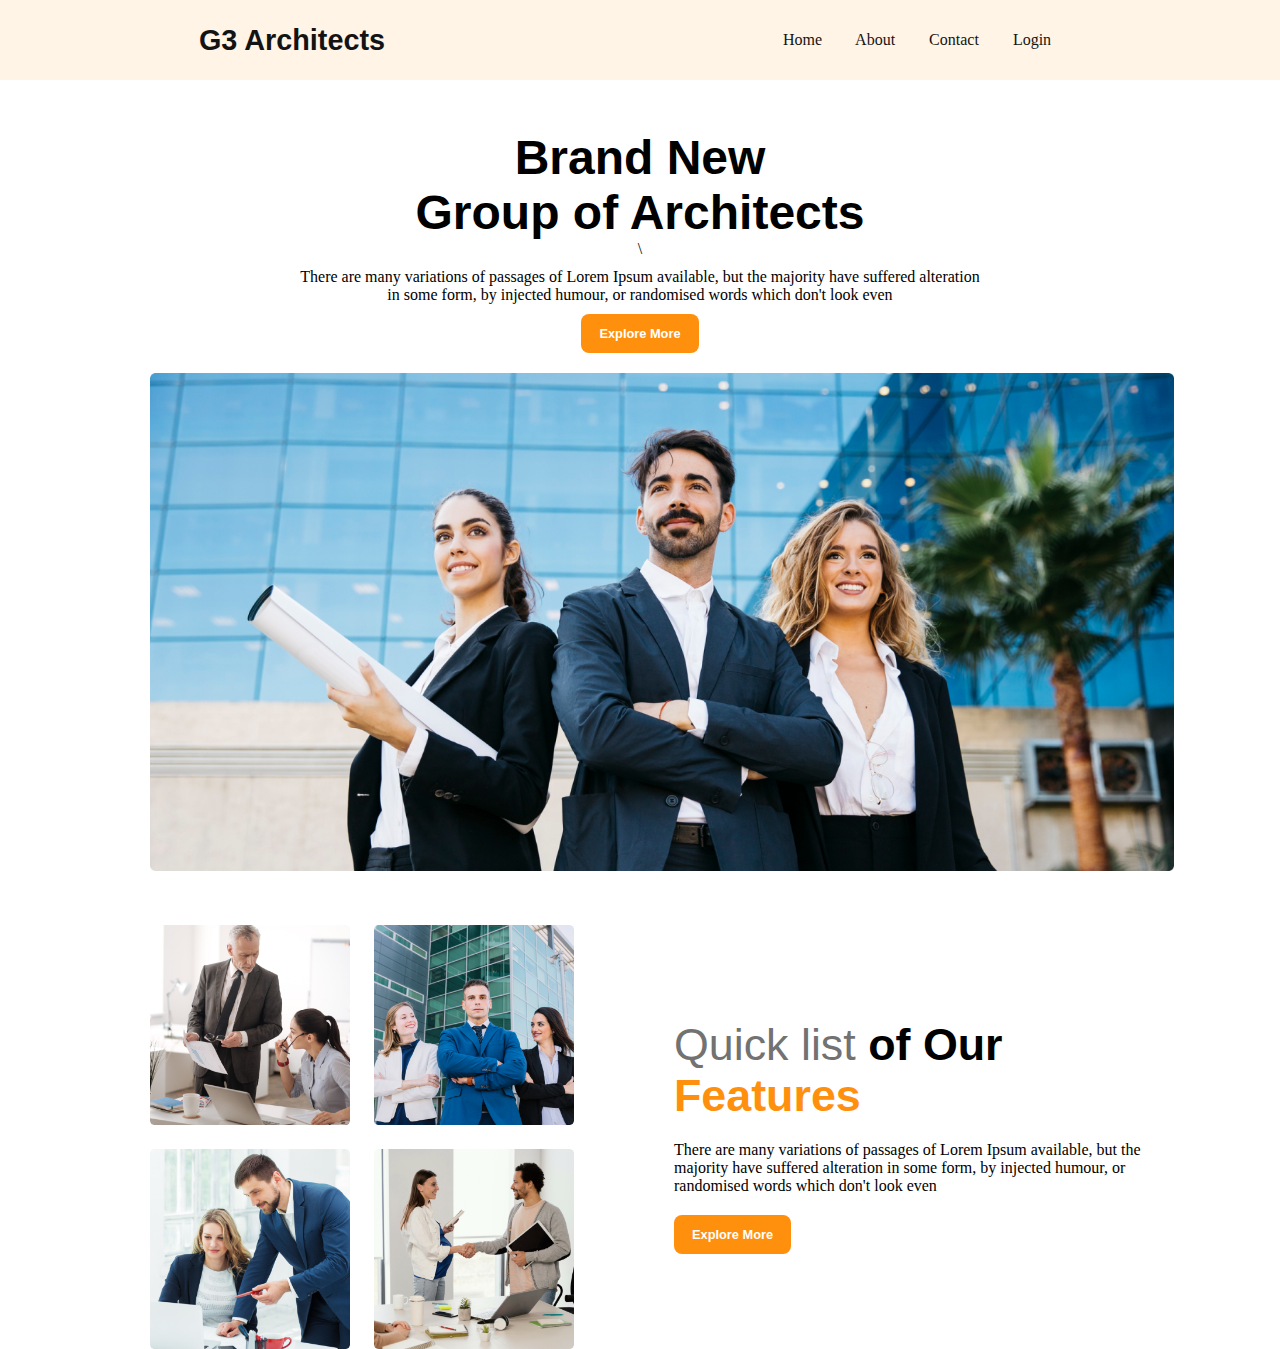
<file: g3-architect with resposive/index.html>
<!DOCTYPE html>
<html lang="en">
<head>
    <meta charset="UTF-8">
    <meta name="viewport" content="width=\, initial-scale=1.0">
    <title>G3 Architect</title>
    <link rel="stylesheet" href="style.css">
</head>
<body>
    <!-- Header Starts -->
    <header>
        <nav class="nav-container">
            <h1 class="font-color">G3 Architects</h1>
        <div class="list-items">
            <li>
                <a href="">Home</a>
                <a href="">About</a>
                <a href="">Contact</a>
                <a href="">Login</a>
            </li>
        </div>
        </nav>      <!-- nav ended -->
        <div class="banner-container">
            <h1 class="banner-title"> Brand New <br/>Group of Architects <br/></h1>\
            <p>
                There are many variations of passages of Lorem Ipsum available, but the majority have suffered alteration in some form, by injected humour, or randomised words which don't look even
            </p>
            <button class="btn-praimary">Explore More</button>
        </div>
        <div class="banner">
            <img src="images/banner.png" alt="">
        </div>
    </header>
    <main>
        <section class="teams-container">
            <div class="teams-img-container">
                <img src="images/team1.png" alt="">
                <img src="images/team2.png" alt="">
                <img src="images/team3.png" alt="">
                <img src="images/team4.png" alt="">
            </div>
            <div class="teams-title-container">
                <h1 class="team-title"> <span class="quick-list">Quick list</span> of Our<br><span class="features">Features</span> </h1>
                <p class="title-des">There are many variations of passages of Lorem Ipsum available, but the majority have suffered alteration in some form, by injected humour, or randomised words which don't look even
                </p>
                <button class="btn-praimary">Explore More</button>
            </div>
        </section>
    </main>
</body>
</html>
</file>
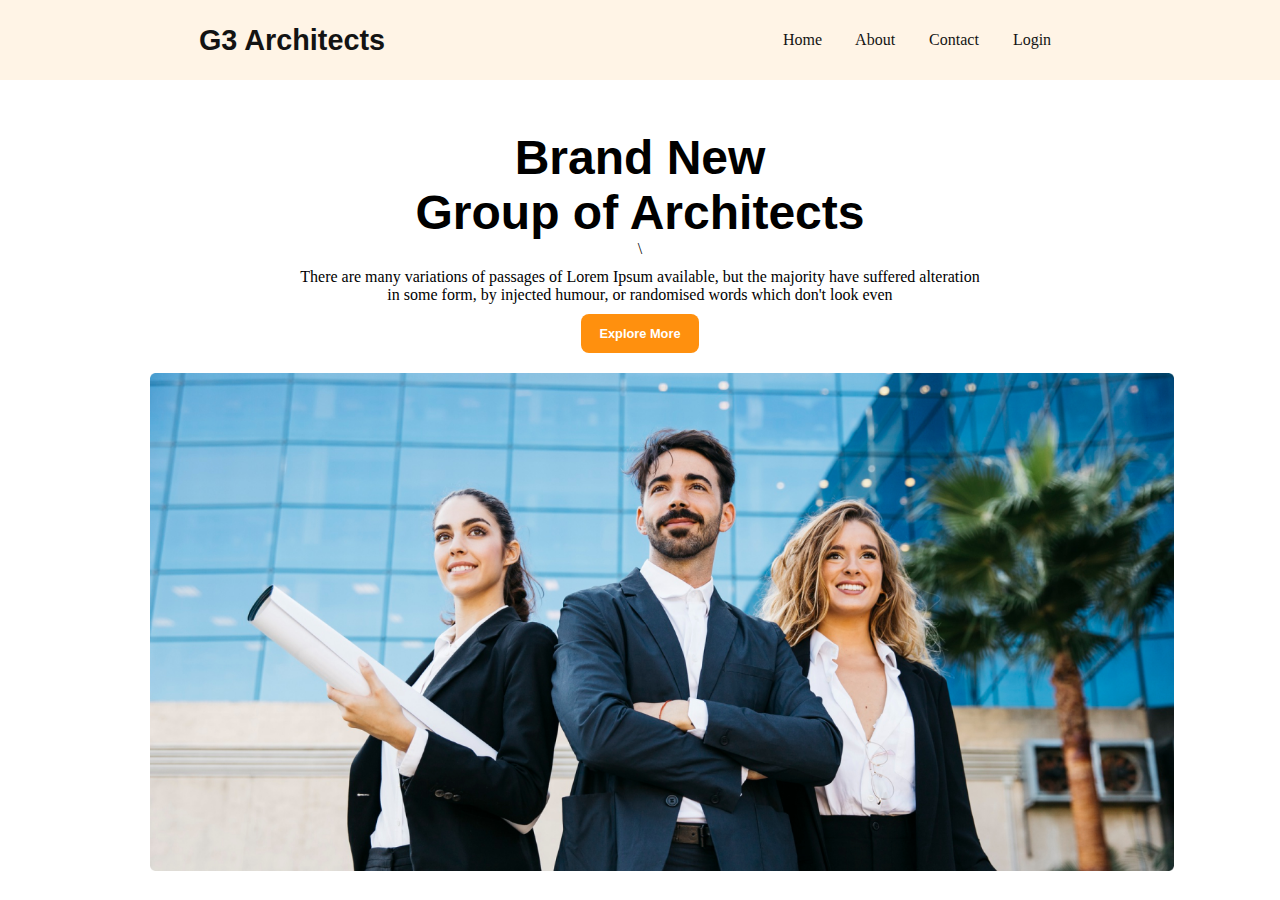
<file: g3-architects-practice/index.html>
<!DOCTYPE html>
<html lang="en">
<head>
    <meta charset="UTF-8">
    <meta name="viewport" content="width=\, initial-scale=1.0">
    <title>G3 Architect</title>
    <link rel="stylesheet" href="style.css">
</head>
<body>
    <!-- Header Starts -->
    <header>
        <nav class="nav-container">
            <h1 class="font-color">G3 Architects</h1>
        <div class="list-items">
            <li>
                <a href="">Home</a>
                <a href="">About</a>
                <a href="">Contact</a>
                <a href="">Login</a>
            </li>
        </div>
        </nav>      <!-- nav ended -->
        <div class="banner-container">
            <h1 class="banner-title"> Brand New <br/>Group of Architects <br/></h1>\
            <p>
                There are many variations of passages of Lorem Ipsum available, but the majority have suffered alteration in some form, by injected humour, or randomised words which don't look even
            </p>
            <button class="btn-praimary">Explore More</button>
        </div>
        <div class="banner">
            <img src="images/banner.png" alt="">
        </div>
    </header>
</body>
</html>
</file>
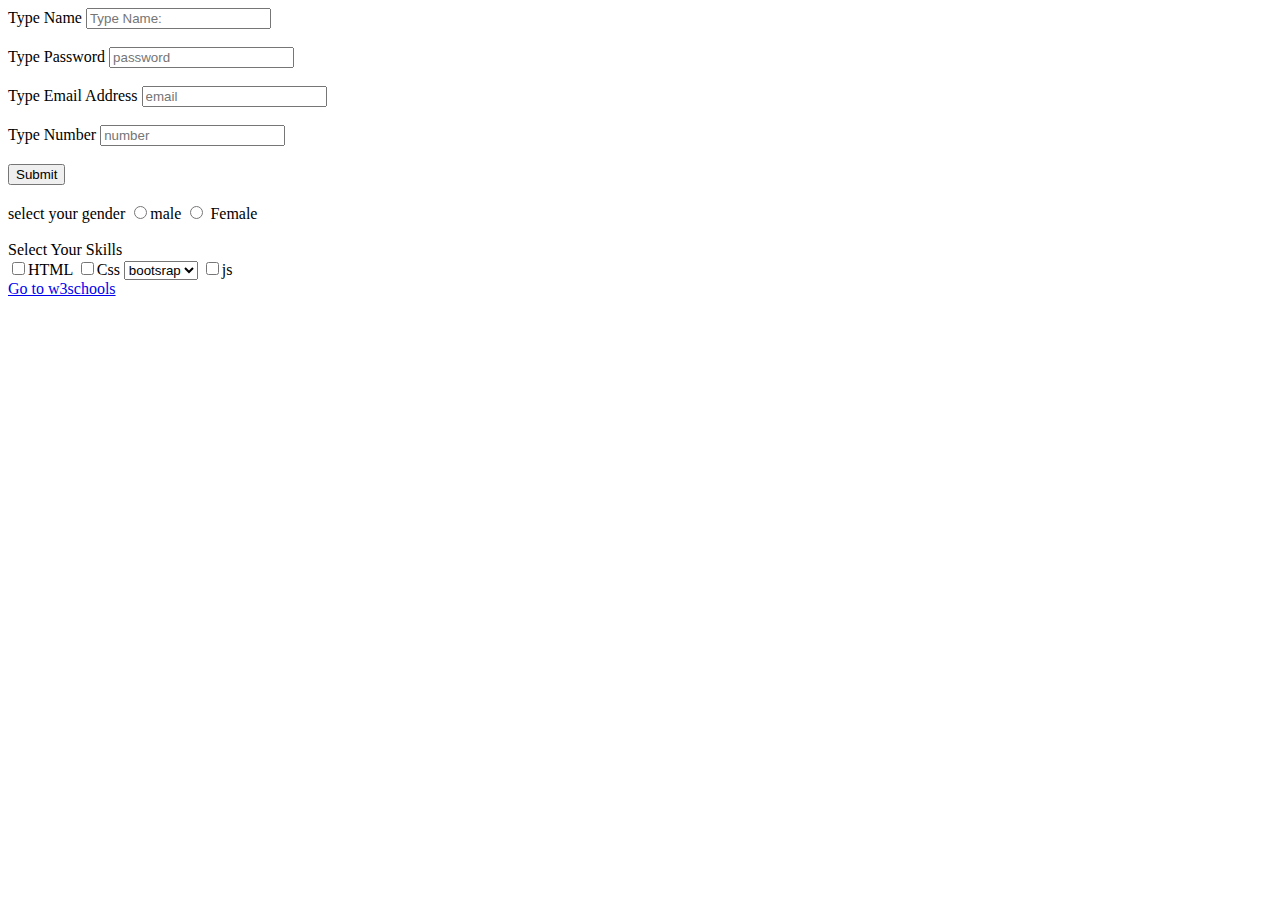
<file: Html Class/1st_modiul.html>
<!DOCTYPE html>
<html lang="en">
<head>
    <meta charset="UTF-8">
    <meta name="viewport" content="width=device-width, initial-scale=1.0">
    <link rel="icon" type="image/x-icon" href="./html5.svg">
    <title>HTML 1st class</title>
</head>
<body>
    <form action="">
        <label for="text">Type Name</label>
        <input type="text" placeholder="Type Name:" required> <br><br>
        <label>Type Password</label>
        <input type="password" placeholder="password" required> <br><br>
        <label>Type Email Address</label>
        <input type="email" placeholder="email" required> <br><br>
        <label for="number">Type Number</label>
        <input type="number" placeholder="number" required><br><br>
        <button>Submit</button><br><br>
        <label for="">select your gender</label>
        <span><input type="radio" name="gender">male </span>
        <span><input type="radio" name="gender"> Female</span><br> <br>
        <label for="">Select Your Skills</label><br>
        <span><input type="checkbox">HTML</span>
        <span><input type="checkbox">Css
            <select name="" id="">
                <option value="">bootsrap</option>
                <option value="">Tailwind</option>
                <option value="">sass</option>
            </select>
        </span>
        <span><input type="checkbox">js</span>
    </form>
    <a href="https://www.w3schools.com/#gsc.tab=0">Go to w3schools</a>
</body>
</html>
</file>
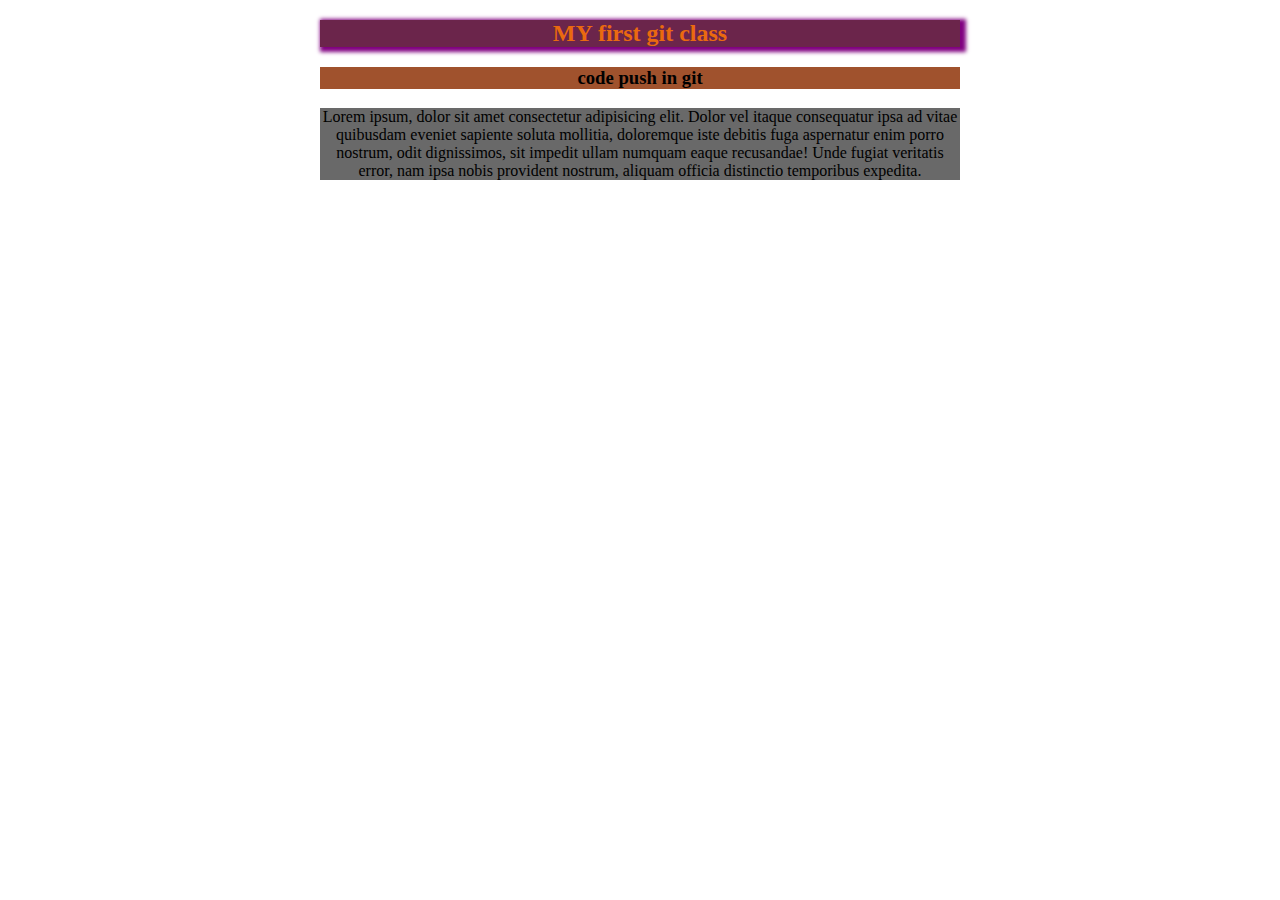
<file: my-frist-git-repo/1st_git.html>
<!DOCTYPE html>
<html lang="en">
<head>
    <meta charset="UTF-8">
    <meta name="viewport" content="width=device-width, initial-scale=1.0">
    <title>First Git Class</title>
    <link rel="stylesheet" href="./1st_git.css">
</head>
<body>
    <h2>MY first git class</h2>
    <h3>code push in git</h3>
    <p>Lorem ipsum, dolor sit amet consectetur adipisicing elit. Dolor vel itaque consequatur ipsa ad vitae quibusdam eveniet sapiente soluta mollitia, doloremque iste debitis fuga aspernatur enim porro nostrum, odit dignissimos, sit impedit ullam numquam eaque recusandae! Unde fugiat veritatis error, nam ipsa nobis provident nostrum, aliquam officia distinctio temporibus expedita.
    </p>
</body>
</html>
</file>
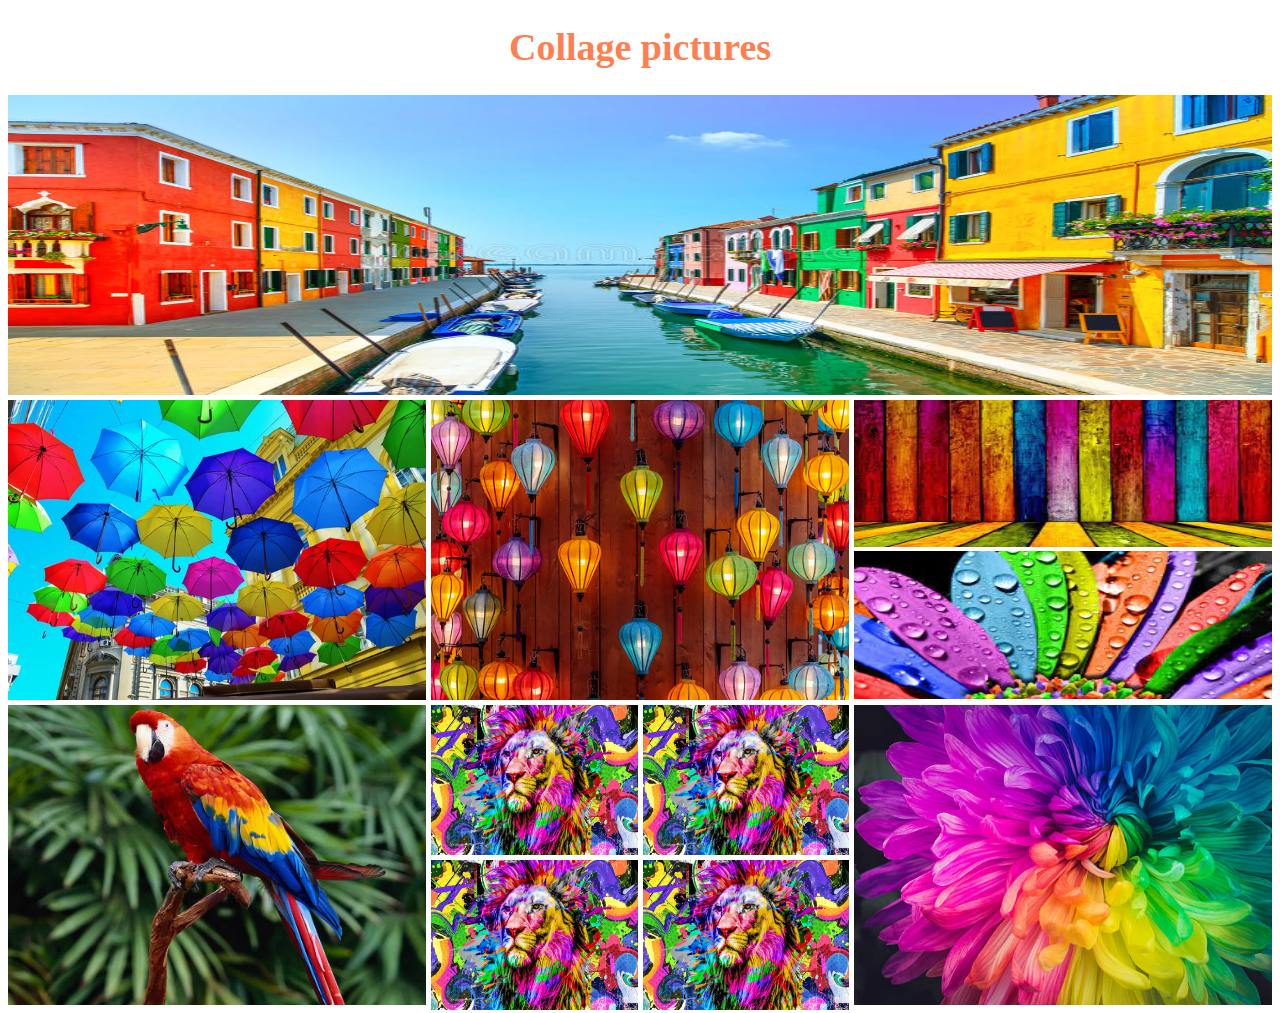
<file: simple-responsive-practice/collage.html>
<!DOCTYPE html>
<html lang="en">
<head>
    <meta charset="UTF-8">
    <meta name="viewport" content="width=device-width, initial-scale=1.0">
    <title>Collage picture</title>
    <style>
        h1{
            text-align: center;
            font-size: 38px;
            color: coral;
        }
        img{
            height: 100%;
            width: 100%;
        }
        .collage-img{
            height: 300px;
            display: flex;
            gap: 5px;
            margin-bottom: 5px;
        }
        .vertical-img{
            height: calc((100% - 5px) / 2);
        }
        .collage-img > div{
            flex: 1;
        }
        .square-collage{
            display: grid;
            grid-template-columns: repeat(2,1fr);
            gap: 5px;
        }
        .square-collage img{
            height: 150px;
        }
        /* Responsive */
        @media screen and (max-width:625px) {
            .collage-img{
                flex-direction: column;
                height: auto;
            }
            .square-collage{
                grid-template-columns: 1fr;
            }
        }
        /* Medium Screen */
        @media screen and (min-width:626px) and (max-width:992px) {
            .collage-img{
                flex-direction: column;
                height: auto;
            }
        }
    </style>
</head>
<body>
    <header>
        <h1>Collage pictures</h1>
    </header>
    <main>
        <section>
            <div class="collage-img">
                <img src="images/A.jpg" alt="">
            </div>
        </section>
        <!-- Second Row -->
        <section>
            <div class="collage-img">
                <div>
                    <img src="images/B.jpg" alt="">
                </div>
                <div>
                    <img src="images/C.jpg" alt="">
                </div>
                <div class="vertical-img">
                    <img src="images/D.jpg" alt="">
                    <img src="images/E.jpg" alt="">
                </div>
            </div>
        </section>
        <!-- Third Row -->
        <section>
            <div class="collage-img">
                <div>
                    <img src="images/F.jpg" alt="">
                </div>
                <div class="square-collage">
                    <img src="images/G.jpg" alt="">
                    <img src="images/G.jpg" alt="">
                    <img src="images/G.jpg" alt="">
                    <img src="images/G.jpg" alt="">
                </div>
                <div>
                    <img src="images/H.jpg" alt="">
                </div>
            </div>
        </section>
    </main>
</body>
</html>
</file>
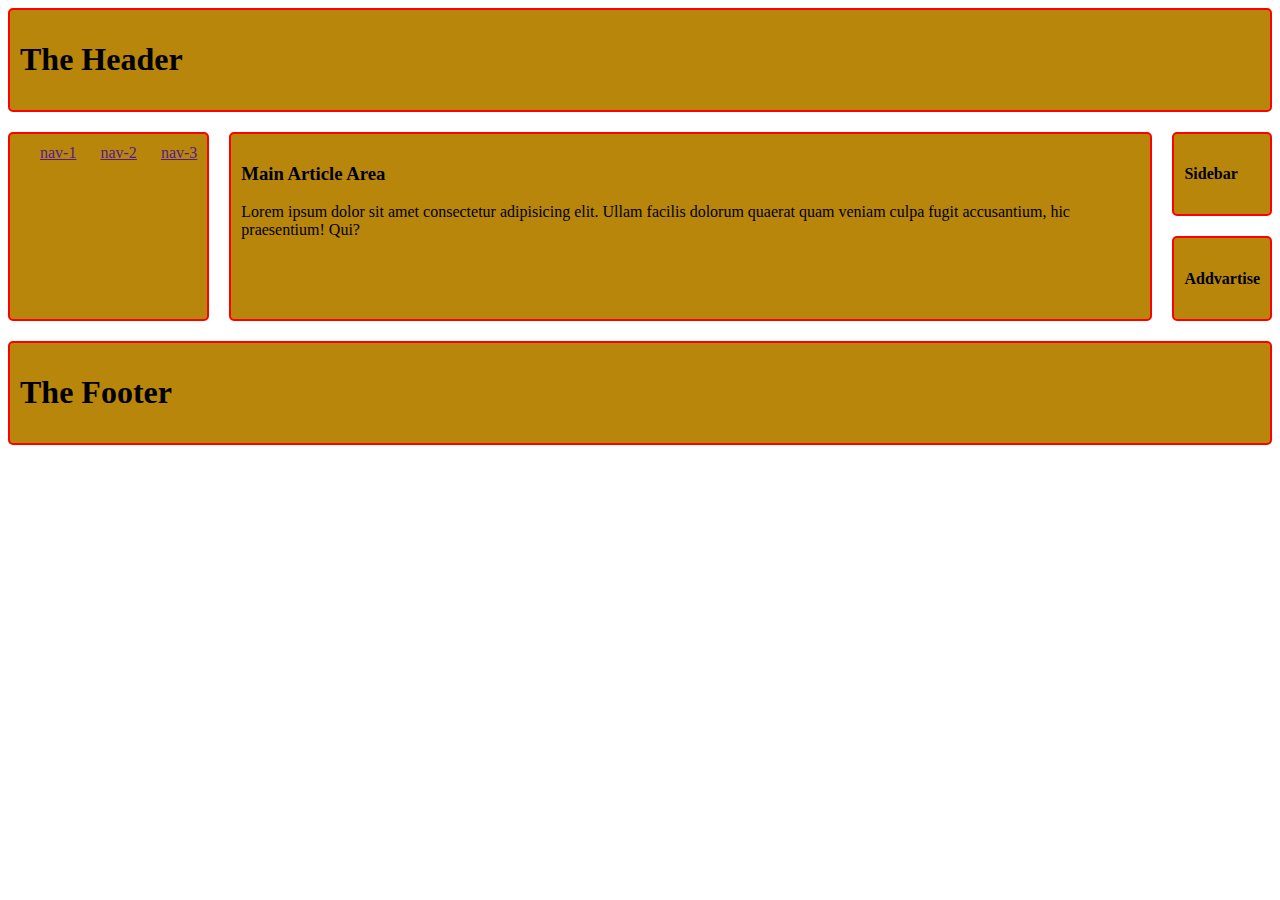
<file: simple-responsive-practice/grid-area.html>
<!DOCTYPE html>
<html lang="en">
<head>
    <meta charset="UTF-8">
    <meta name="viewport" content="width=device-width, initial-scale=1.0">
    <title>Grid Area LayOut</title>
    <style>
        .header,.nav,.main,.sidebar,.addvartise,.footer{
            background-color: darkgoldenrod;
            border: 2px solid red;
            padding: 10px;
            border-radius: 5px;
        }
        li{
            list-style: none;
        }
        a{
            margin-left: 20px;
        }
        .header{
            grid-area: header;
        }
        .nav{
            grid-area: nav;
        }
        .main{
            grid-area: main;
        }
        .sidebar{
            grid-area: sidebar;
        }
        .addvartise{
            grid-area: addvartise;
        }
        .footer{
            grid-area: footer;
        }
        .container{
            display: grid;
            gap: 20px;
            grid-template-areas: 
            "header    header   header  header "
            "nav       main     main    sidebar"
            "nav       main     main    addvartise"
            "footer    footer   footer  footer"
            ;
        }
        /* Media Quary */
        @media screen and (max-width:576px) {
            .container{
                grid-template-areas: 
                "header" "nav" "main" "sidebar" "addvartise" "footer"
                ;
            }
        }
        /* Medium screen */
        @media screen and (min-width:576px) and (max-width:992px) {
            .container{
                grid-template-areas: 
                "header    header   header"
                "nav       nav      nav"
                "sidebar   main     main"
                "addvartise     footer      footer"
                ;
            }
        }
    </style>
</head>
<body class="container">
    <header class="header">
        <div>
            <h1>The Header</h1>
        </div>
    </header>
    <nav class="nav"> 
        <li>
            <a href="">nav-1</a>
            <a href="">nav-2</a>
            <a href="">nav-3</a>
        </li>
    </nav>
    <main class="main">
       <div>
        <h3>Main Article Area</h3>
        <p>Lorem ipsum dolor sit amet consectetur adipisicing elit. Ullam facilis dolorum quaerat quam veniam culpa fugit accusantium, hic praesentium! Qui?</p>
       </div>
    </main>
    <div class="sidebar">
        <h4>Sidebar</h4>
    </div>
    <div class="addvartise">
        <h4>Addvartise</h4>
    </div>
    <footer class="footer">
        <h1>The Footer</h1>
    </footer>
</body>
</html>
</file>
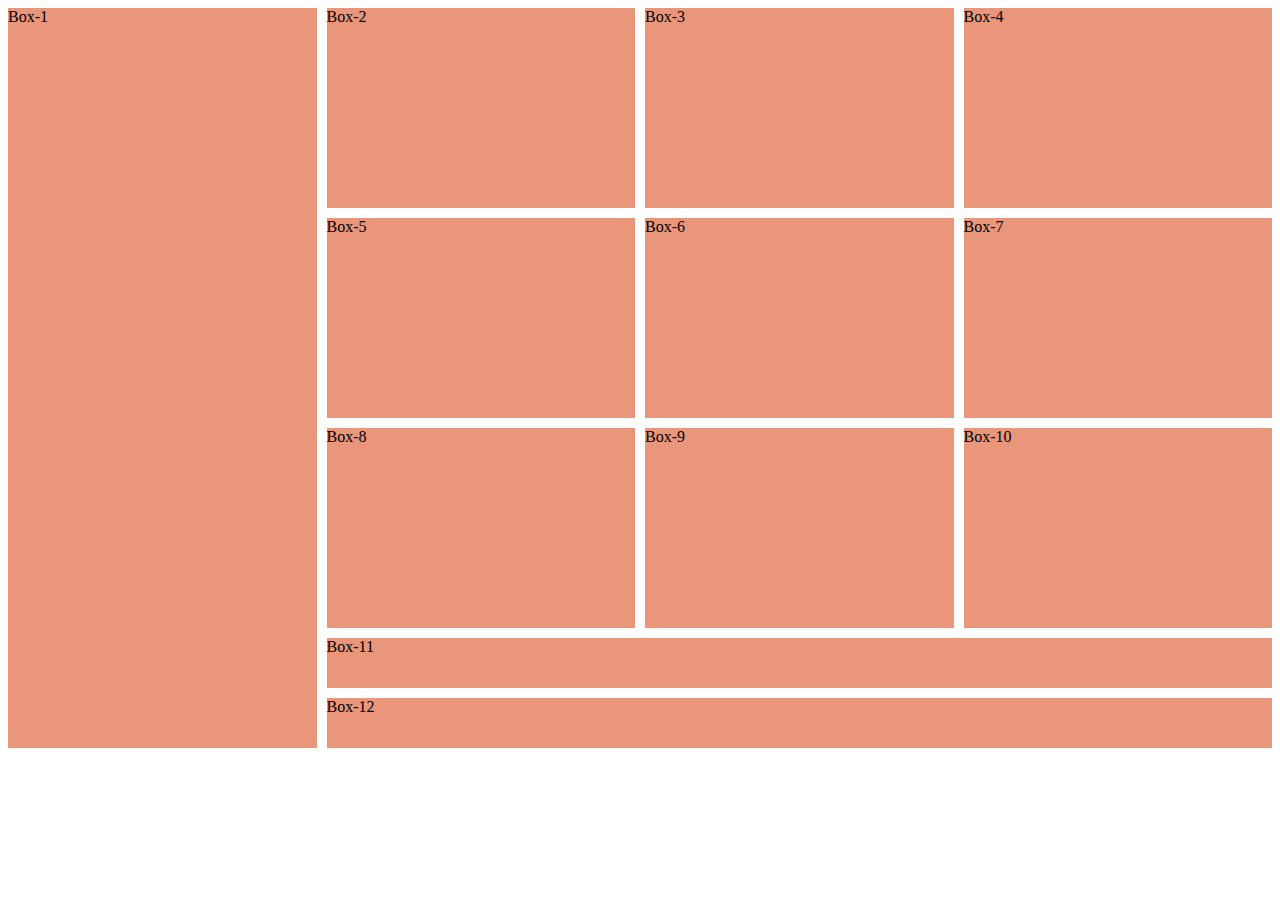
<file: simple-responsive-practice/grid.html>
<!DOCTYPE html>
<html lang="en">
<head>
    <meta charset="UTF-8">
    <meta name="viewport" content="width=device-width, initial-scale=1.0">
    <title>Grid LayOut</title>
    <style>
        .container{
            display: grid;
            grid-template-columns: repeat(4,1fr);
            grid-template-rows: repeat(3,200px) 50px 50px;
            gap: 10px;
        }
        .box{
            background-color: darksalmon;
        }
        #box-1{
            grid-row: span 5;
        }
        #box-11,#box-12{
            grid-column: span 3;
        }
    </style>
</head>
<body>
    <div class="container">
        <div class="box" id="box-1">Box-1</div>
        <div class="box" id="box-2">Box-2</div>
        <div class="box" id="box-3">Box-3</div>
        <div class="box" id="box-4">Box-4</div>
        <div class="box" id="box-5">Box-5</div>
        <div class="box" id="box-6">Box-6</div>
        <div class="box" id="box-7">Box-7</div>
        <div class="box" id="box-8">Box-8</div>
        <div class="box" id="box-9">Box-9</div>
        <div class="box" id="box-10">Box-10</div>
        <div class="box" id="box-11">Box-11</div>
        <div class="box" id="box-12">Box-12</div>
    </div>
</body>
</html>
</file>
<file: g3-architect with resposive/style.css>
*{
    margin: 0;
    padding: 0;
}
@import url('https://fonts.googleapis.com/css2?family=Work+Sans:wght@400;600;800&display=swap');
/* Shaerd Calss */
h1{
    font-family: 'Work Sans', sans-serif;
}
.font-color{
    color: #131313;
}
.btn-praimary{
    background-color: #FF900E;
    font-size: 0.8rem;
    color: white;
    font-weight: 600;
    padding: 12px 18px;
    border: none;
    border-radius: 8px;
    cursor: pointer;
}
/* Header Section Style */
.nav-container{
    display: flex;
    justify-content: space-around;
    background-color:  rgba(255, 144.05, 13.81, 0.10);
    height: 80px;
    align-items: center;
}
.nav-container>h1{
    font-size: 1.8rem;
    font-weight: 700;
}
.list-items{
    display: flex;
}
.list-items li{
    list-style: none;
}
.list-items li a{
    text-decoration: none;
    margin-right: 30px;
    color: #131313;
}
/* Banner Container Style Start */
.banner-container{
    margin-top: 50px;
    text-align: center;
}
.banner-title{
    font-size: 3rem;
    font-weight: 700;
}
.banner-container>p{
    padding: 10px 300px;
}
.banner img{
    width: 80%;
    margin-left: 150px;
    margin-top: 20px;
}
/* Main Style Start */
main{
    max-width: 1440px;
    margin: 0 auto;
}
/* Teams Style */
.teams-container{
    display: flex;
    align-items: center;
    margin-top: 50px;
}
.teams-img-container{
    display: grid;
    grid-template-columns: repeat(2,1fr);
    gap: 1.5rem;
    margin-left: 150px;
}
.teams-img-container img{
    height: 200px;
    width: 200px;
}
.teams-title-container{
    padding: 0 100px;
}
.team-title{
    font-size: 2.8rem;
}
.quick-list{
    color: #727272;
    font-weight: 500;
}
.features{
    color: #FF900E;
    font-weight: 900;
}
.title-des{
    margin: 20px 0px;
}




/* Responsive for small screen */
@media screen and (max-width:576px) {
    .nav-container,
    .teams-container
    {
        flex-direction: column;
    }
    .banner-container>p,
    .teams-title-container{
        padding: 20px;
    }
    .banner img ,
    .teams-img-container{
        width: 100%;
        margin-left: 0;
    }
    
}

/* Responsive for medium screen */
@media screen and (min-width:576px) and (max-width:960px) {
    .nav-container,
    .teams-container{
        flex-direction: column;
    }
    .banner-container>p,
    .teams-title-container{
        padding:10px 50px;
    }
    .banner img,
    .teams-img-container{
        width: 90%;
        margin-left: 40px;
    }
}
</file>
<file: g3-architects-practice/style.css>
*{
    margin: 0;
    padding: 0;
}
@import url('https://fonts.googleapis.com/css2?family=Work+Sans:wght@400;600;800&display=swap');
/* Shaerd Calss */
h1{
    font-family: 'Work Sans', sans-serif;
}
.font-color{
    color: #131313;
}
.btn-praimary{
    background-color: #FF900E;
    font-size: 0.8rem;
    color: white;
    font-weight: 600;
    padding: 12px 18px;
    border: none;
    border-radius: 8px;
    cursor: pointer;
}
/* Header Section Style */
.nav-container{
    display: flex;
    justify-content: space-around;
    background-color:  rgba(255, 144.05, 13.81, 0.10);
    height: 80px;
    align-items: center;
}
.nav-container>h1{
    font-size: 1.8rem;
    font-weight: 700;
}
.list-items{
    display: flex;
}
.list-items li{
    list-style: none;
}
.list-items li a{
    text-decoration: none;
    margin-right: 30px;
    color: #131313;
}
/* Banner Container Style Start */
.banner-container{
    margin-top: 50px;
    text-align: center;
}
.banner-title{
    font-size: 3rem;
    font-weight: 700;
}
.banner-container>p{
    padding: 10px 300px;
}
.banner img{
    width: 80%;
    margin-left: 150px;
    margin-top: 20px;
}



/* Responsive for small screen */
@media screen and (max-width:576px) {
    .nav-container{
        flex-direction: column;
    }
    .banner-container>p{
        padding: 20px;
    }
    .banner img{
        width: 100%;
        margin-left: 0;
    }
}

/* Responsive for medium screen */
@media screen and (min-width:576px) and (max-width:960px) {
    .nav-container{
        flex-direction: column;
    }
    .banner-container>p{
        padding:10px 50px;
    }
    .banner img{
        width: 90%;
        margin-left: 40px;
    }
}
</file>
<file: my-frist-git-repo/1st_git.css>
body{
    width: 50%;
    margin-left: 25%;
}
h2{
    color: rgb(234, 106, 15);
    background-color: rgb(107, 37, 75);
    text-align: center;
    box-shadow: 3px 2px 4px 3px purple;
}
h3{
    background-color: sienna;
    text-align: center;
    font-weight: bold;
}
p{
    text-align: center;
    margin-top: 10px;
    background-color: dimgrey;

}
</file>
